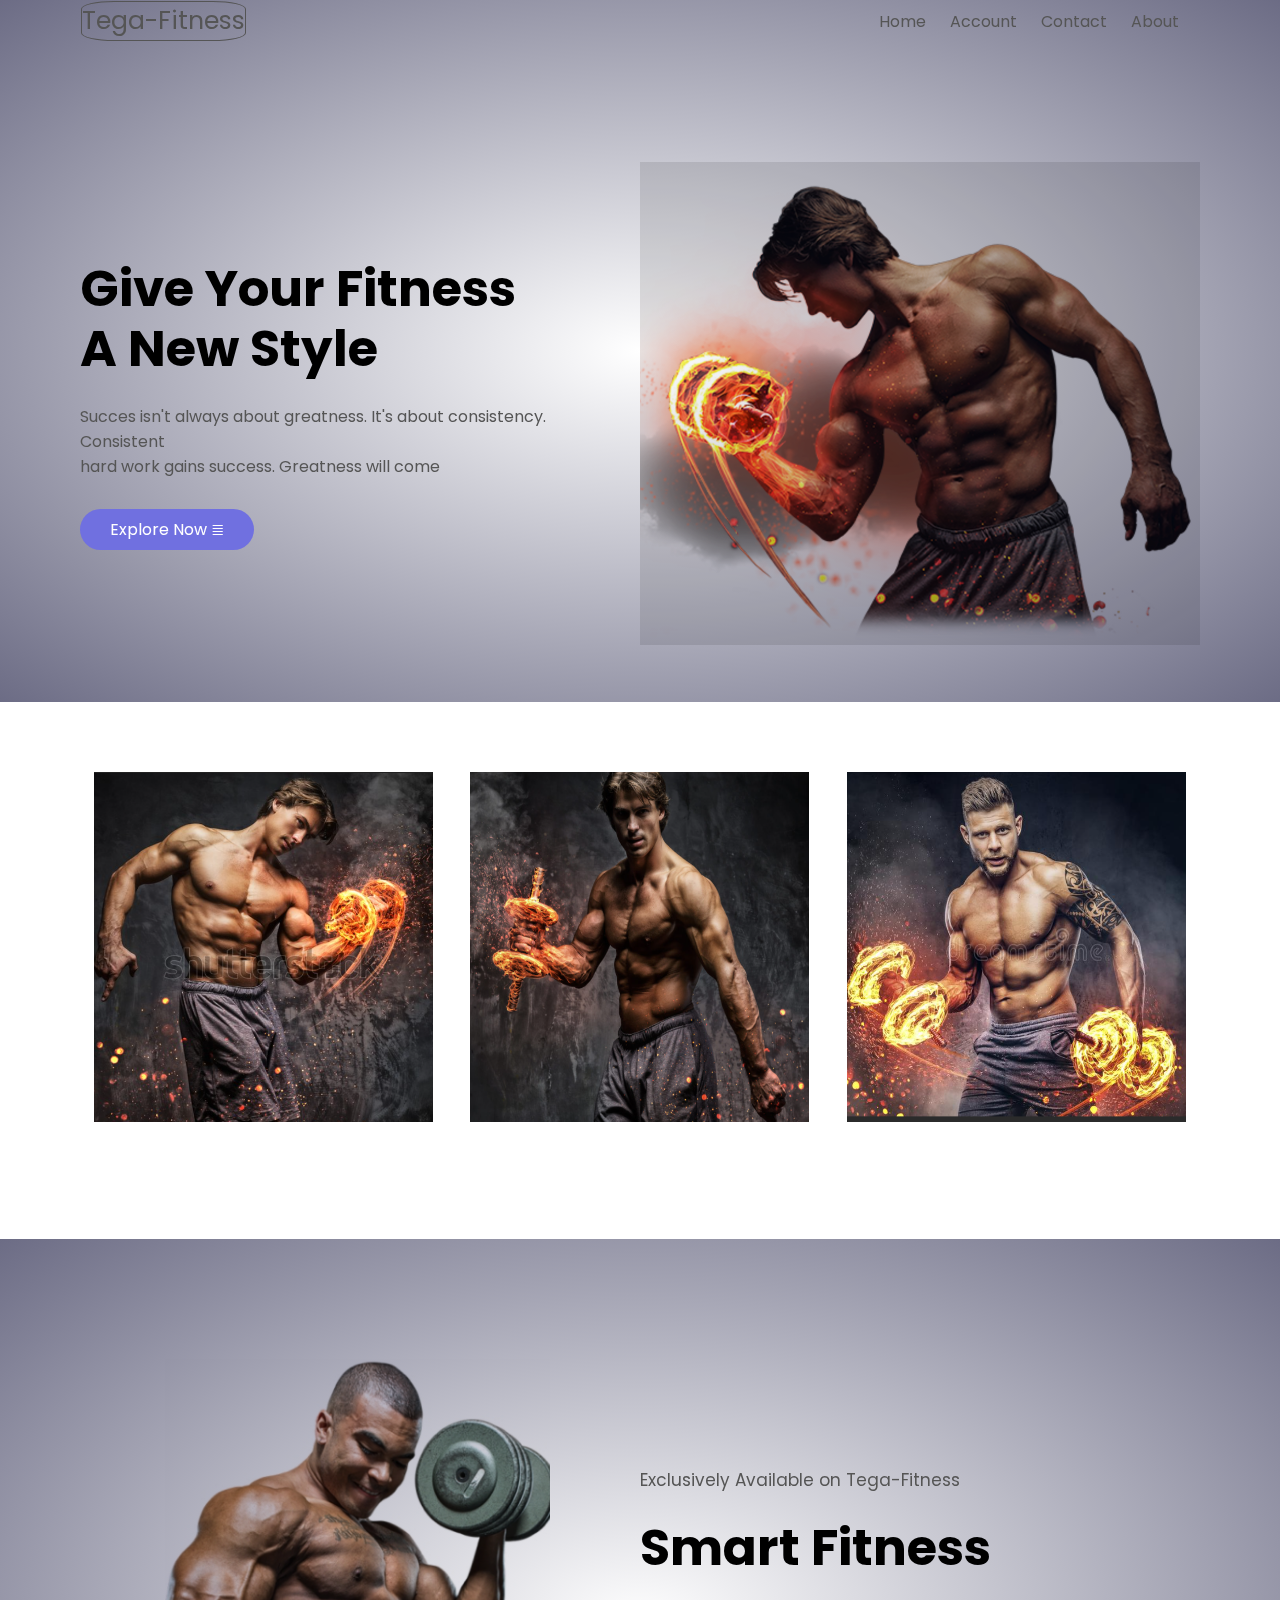
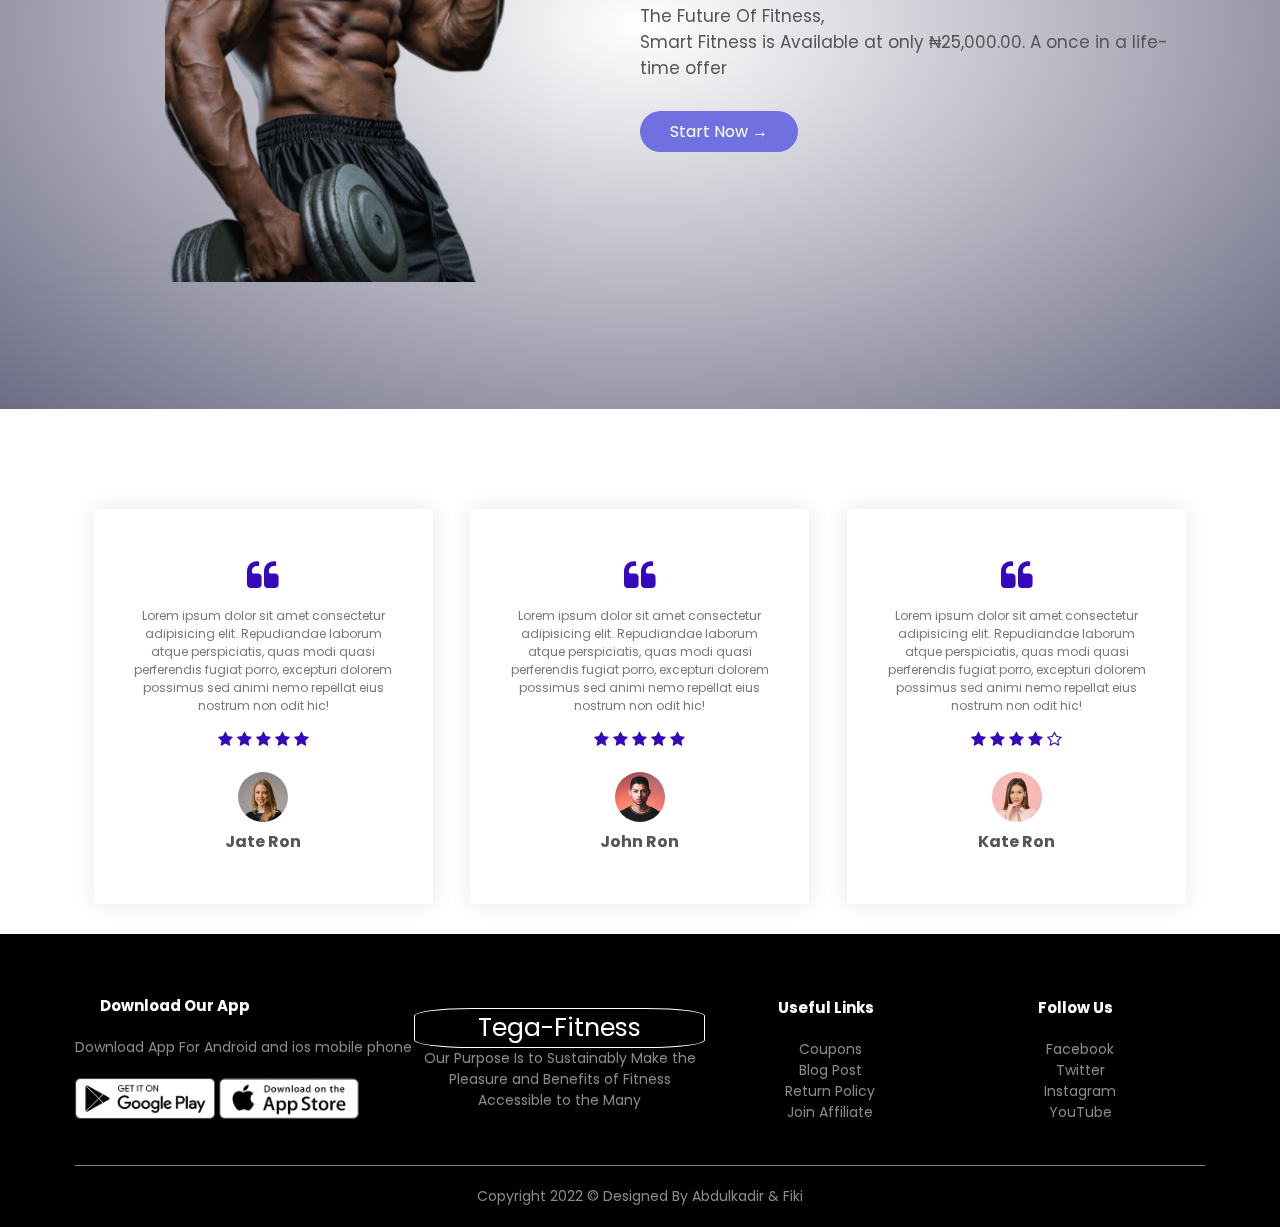
<file: index.html>
<!DOCTYPE html>
<html lang="en">
<head>
    <meta charset="UTF-8">
    <meta http-equiv="X-UA-Compatible" content="IE=edge">
    <meta name="viewport" content="width=device-width, initial-scale=1.0">
    <link rel="stylesheet" href="main.css">
    <title>Index page</title>
    <link rel="preconnect" href="https://fonts.googleapis.com">
    <link rel="preconnect" href="https://fonts.gstatic.com" crossorigin>
    <link href="https://fonts.googleapis.com/css2?family=Poppins:wght@300;400;500;600;700&display=swap" rel="stylesheet">
    <link rel="stylesheet" href="https://maxcdn.bootstrapcdn.com/font-awesome/4.7.0/css/font-awesome.min.css">
</head>
<body>
    <div class="header">
        <div class="container">
            <div class="navbar">
                <div class="logo">
                    <a href="index.html"><p style="font-size: 25px;color: #555;">Tega-Fitness</p></a>
                </div>
                <nav>
                    <ul id="menuitems">
                        <li><a href="index.html">Home</a></li>
                        <li><a href="account.html">Account</a></li>
                        <li><a href="contact.html">Contact</a></li>
                        <li><a href="">About</a></li>
                    </ul>
                    <span class="menu-icon" onclick="menuToggle()" style="font-size: 40px;">&#8803;</span>
                </nav>
            </div>
            <div class="row">
                <div class="col-2">
                    <h1>Give Your Fitness <br> A New Style </h1>
                    <p>Succes isn't always about greatness. It's about consistency. <br> Consistent<br>hard work gains 
                        success. Greatness will come</p>
                    <a href="" class="btn">Explore Now &#8803;</a>
                </div>
                <div class="col-2">
                    <img src="images/exercise3.png">
                </div>
            </div>
        </div>
    </div>
    <!-----featured categories------>
    <div class="conatiner">
        <div class="categories">
            <div class="small-container">
                <div class="row">
                    <div class="col-3 tega">
                        <img src="images/exercise4.png">
                    </div>
                    <div class="col-3 tega">
                        <img src="images/exercise5.png">
                    </div>
                    <div class="col-3 tega">
                        <img src="images/exercise6.png">
                    </div>
                </div>
            </div>
        </div>
    </div>
    <!-----------offer------->
    <div class="offer">
        <div class="small-container">
            <div class="row">
                <div class="col-2">
                    <img src="images/exercise2.png" class="offer-img">
                </div>
                <div class="col-2">
                    <p style="font-size: 17px;">Exclusively Available on Tega-Fitness</p>
                    <h1>Smart Fitness</h1>
                    <small style="font-size: 17px;">The Future Of Fitness,<br> Smart Fitness is Available at only ₦25,000.00. A once in a life-time offer </small>
                    <p><a href="" class="btn">Start Now &#8594;</a></p>
                </div>
            </div>
        </div>
    </div>
    <!-----------testimonial------->
    <div class="testimonial">
        <div class="small-container">
            <div class="row">
                <div class="col-3">
                    <i class="fa fa-quote-left"></i>
                    <p>Lorem ipsum dolor sit amet consectetur adipisicing elit. Repudiandae laborum atque perspiciatis, quas modi quasi perferendis fugiat porro, excepturi dolorem possimus sed animi nemo repellat eius nostrum non odit hic!</p>
                    <div class="rating">
                        <i class="fa fa-star"></i>
                        <i class="fa fa-star"></i>
                        <i class="fa fa-star"></i>
                        <i class="fa fa-star"></i>
                        <i class="fa fa-star"></i>
                    </div>
                    <img src="images/user-1.png">
                    <h3>Jate Ron</h3>
                </div>
                <div class="col-3">
                    <i class="fa fa-quote-left"></i>
                    <p>Lorem ipsum dolor sit amet consectetur adipisicing elit. Repudiandae laborum atque perspiciatis, quas modi quasi perferendis fugiat porro, excepturi dolorem possimus sed animi nemo repellat eius nostrum non odit hic!</p>
                    <div class="rating">
                        <i class="fa fa-star"></i>
                        <i class="fa fa-star"></i>
                        <i class="fa fa-star"></i>
                        <i class="fa fa-star"></i>
                        <i class="fa fa-star"></i>
                    </div>
                    <img src="images/user-2.png">
                    <h3>John Ron</h3>
                </div>
                <div class="col-3">
                    <i class="fa fa-quote-left"></i>
                    <p>Lorem ipsum dolor sit amet consectetur adipisicing elit. Repudiandae laborum atque perspiciatis, quas modi quasi perferendis fugiat porro, excepturi dolorem possimus sed animi nemo repellat eius nostrum non odit hic!</p>
                    <div class="rating">
                        <i class="fa fa-star"></i>
                        <i class="fa fa-star"></i>
                        <i class="fa fa-star"></i>
                        <i class="fa fa-star"></i>
                        <i class="fa fa-star-o"></i>
                    </div>
                    <img src="images/user-3.png">
                    <h3>Kate Ron</h3>
                </div>
            </div>
        </div>
    </div>
    <!-------footer----------->
    <div class="footer">
        <div class="small-container">
            <div class="row">
                <div class="footer-col-1">
                    <h3>Download Our App</h3>
                    <p>Download App For Android and ios mobile phone</p>
                    <div class="app-logo">
                        <img src="images/play-store.png">
                        <img src="images/app-store.png">
                    </div>
                </div>
                <div class="footer-col-2">
                    <p style="font-size: 25px; color: white;border: 1px solid white;border-radius: 20%;">Tega-Fitness</p>
                    <p>Our Purpose Is to Sustainably Make the Pleasure and Benefits of Fitness Accessible to the Many</p>
                </div>
                <div class="footer-col-3">
                    <h3>Useful Links</h3>
                    <ul>
                        <li>Coupons</li>
                        <li>Blog Post</li>
                        <li>Return Policy</li>
                        <li>Join Affiliate</li>
                    </ul>
                </div>
                <div class="footer-col-4">
                    <h3>Follow Us</h3>
                    <ul>
                        <li>Facebook</li>
                        <li>Twitter</li>
                        <li>Instagram</li>
                        <li>YouTube</li>
                    </ul>
                </div>
            </div>
            <hr>
            <p class="copyright">Copyright 2022 &copy Designed By Abdulkadir & Fiki</p>
        </div>
    </div>
    <script>
        var menuitems = document.getElementById("menuitems");

        menuitems.style.maxHeight="0px";

        function menuToggle(){
            if(menuitems.style.maxHeight=="0px"){
                menuitems.style.maxHeight="290px";
            }
            else {
                menuitems.style.maxHeight="0px"
            }
        }
    </script>
</body>
</html>
</file>
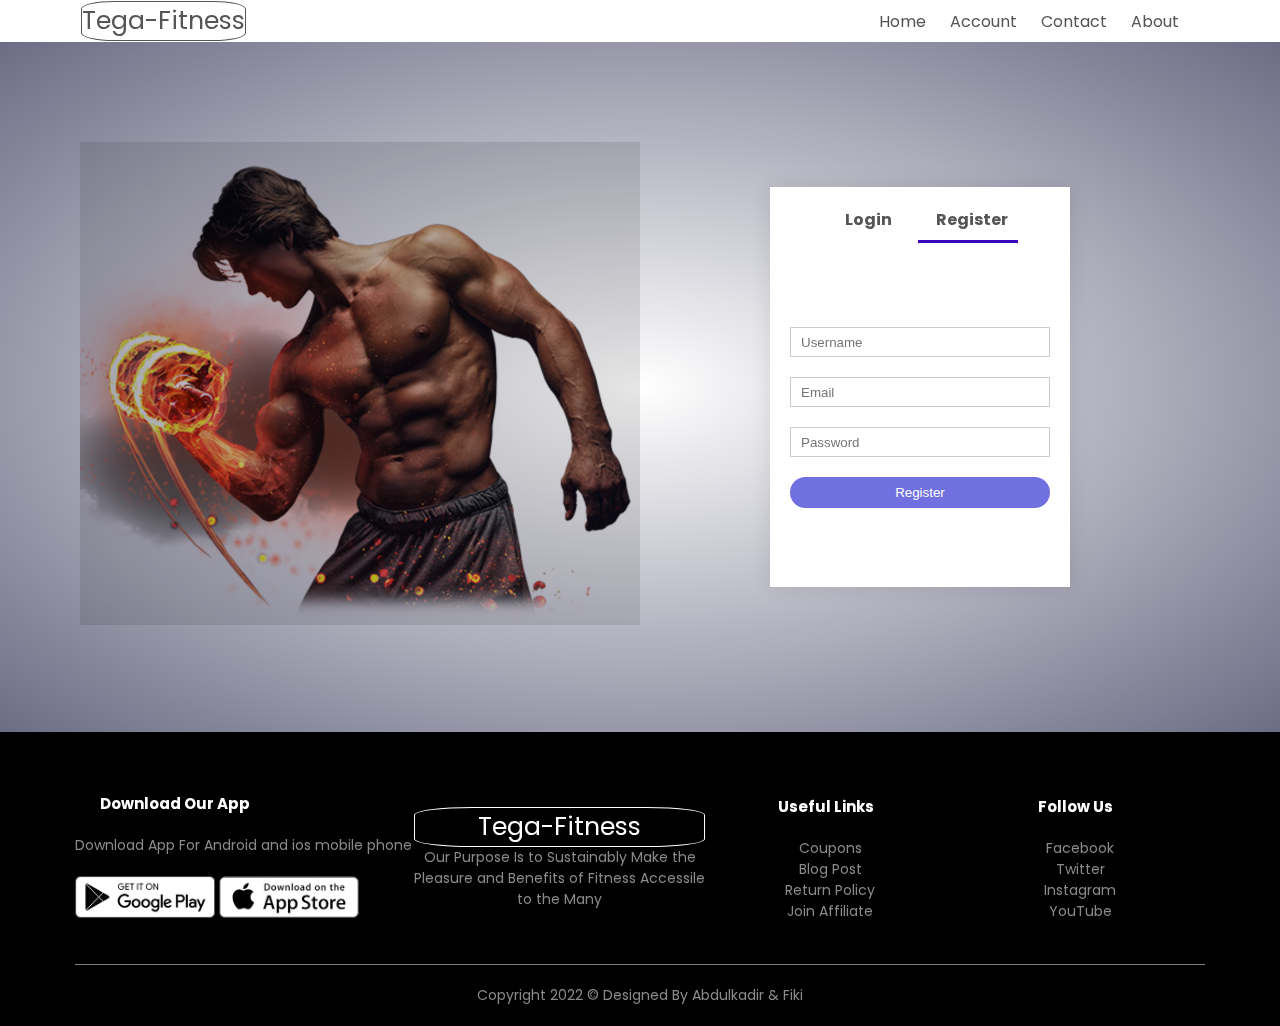
<file: account.html>
<!DOCTYPE html>
<html lang="en">
<head>
    <meta charset="UTF-8">
    <meta http-equiv="X-UA-Compatible" content="IE=edge">
    <meta name="viewport" content="width=device-width, initial-scale=1.0">
    <link rel="stylesheet" href="main.css">
    <title>Index page</title>
    <link rel="preconnect" href="https://fonts.googleapis.com">
    <link rel="preconnect" href="https://fonts.gstatic.com" crossorigin>
    <link href="https://fonts.googleapis.com/css2?family=Poppins:wght@300;400;500;600;700&display=swap" rel="stylesheet">
    <link rel="stylesheet" href="https://maxcdn.bootstrapcdn.com/font-awesome/4.7.0/css/font-awesome.min.css">
</head>
<body>
    
        <div class="container">
            <div class="navbar">
                <div class="logo">
                    <a href="index.html"><p style="font-size: 25px;color: #555;">Tega-Fitness</p></a>
                </div>
                <nav>
                    <ul id="menuitems">
                        <li><a href="index.html">Home</a></li>
                        <li><a href="account.html">Account</a></li>
                        <li><a href="contact.html">Contact</a></li>
                        <li><a href="">About</a></li>
                    </ul>
                    <span class="menu-icon" onclick="menuToggle()" style="font-size: 40px;">&#8803;</span>
                </nav>
            </div>
        </div>
        <!----account page------------>
    <div class="account-page">
        <div class="container">
            <div class="row">
                <div class="col-2">
                    <img src="images/exercise3.png" width="100%">
                </div>
                <div class="col-2">
                    <div class="form-container">
                        <div class="form-btn">
                            <span onclick="login()">Login</span>
                            <span onclick="register()">Register</span>
                            <hr id="Indicator">
                        </div>

                        <form id="LoginForm">
                            <input type="text" placeholder="Username">
                            <input type="password" placeholder="Password">
                            <button type="submit" class="btn">Login</button>
                            <a href="">Forgot password</a>
                        </form>
                        <form id="RegForm">
                            <input type="text" placeholder="Username">
                            <input type="email" placeholder="Email">
                            <input type="password" placeholder="Password">
                            <button type="submit" class="btn">Register</button>
                        </form>
                    </div>
                </div>
            </div>
        </div>
    </div>

    <!-------footer----------->
    <div class="footer">
        <div class="small-container">
            <div class="row">
                <div class="footer-col-1">
                    <h3>Download Our App</h3>
                    <p>Download App For Android and ios mobile phone</p>
                    <div class="app-logo">
                        <img src="images/play-store.png">
                        <img src="images/app-store.png">
                    </div>
                </div>
                <div class="footer-col-2">
                    <p style="font-size: 25px; color: white;border: 1px solid white;border-radius: 20%;">Tega-Fitness</p>
                    <p>Our Purpose Is to Sustainably Make the Pleasure and Benefits of Fitness Accessile to the Many</p>
                </div>
                <div class="footer-col-3">
                    <h3>Useful Links</h3>
                    <ul>
                        <li>Coupons</li>
                        <li>Blog Post</li>
                        <li>Return Policy</li>
                        <li>Join Affiliate</li>
                    </ul>
                </div>
                <div class="footer-col-4">
                    <h3>Follow Us</h3>
                    <ul>
                        <li>Facebook</li>
                        <li>Twitter</li>
                        <li>Instagram</li>
                        <li>YouTube</li>
                    </ul>
                </div>
            </div>
            <hr>
            <p class="copyright">Copyright 2022 &copy Designed By Abdulkadir & Fiki</p>
        </div>
    </div>
    <script>
        var menuitems = document.getElementById("menuitems");

        menuitems.style.maxHeight="0px";

        function menuToggle(){
            if(menuitems.style.maxHeight=="0px"){
                menuitems.style.maxHeight="290px";
            }
            else {
                menuitems.style.maxHeight="0px"
            }
        }
    </script>
    <!----------js for toggle form------->
    <script>
        var LoginForm = document.getElementById("LoginForm");
        var RegForm = document.getElementById("RegForm");
        var Indicator = document.getElementById("Indicator");

        function register() {
            RegForm.style.transform = "translateX(0px)";
            LoginForm.style.transform = "translateX(0px)";
            Indicator.style.transform = "translateX(100px)";
        }
        function login() {
            RegForm.style.transform = "translateX(300px)";
            LoginForm.style.transform = "translateX(300px)";
            Indicator.style.transform = "translateX(0px)";
        }

    </script>
</body>
</html>
</file>
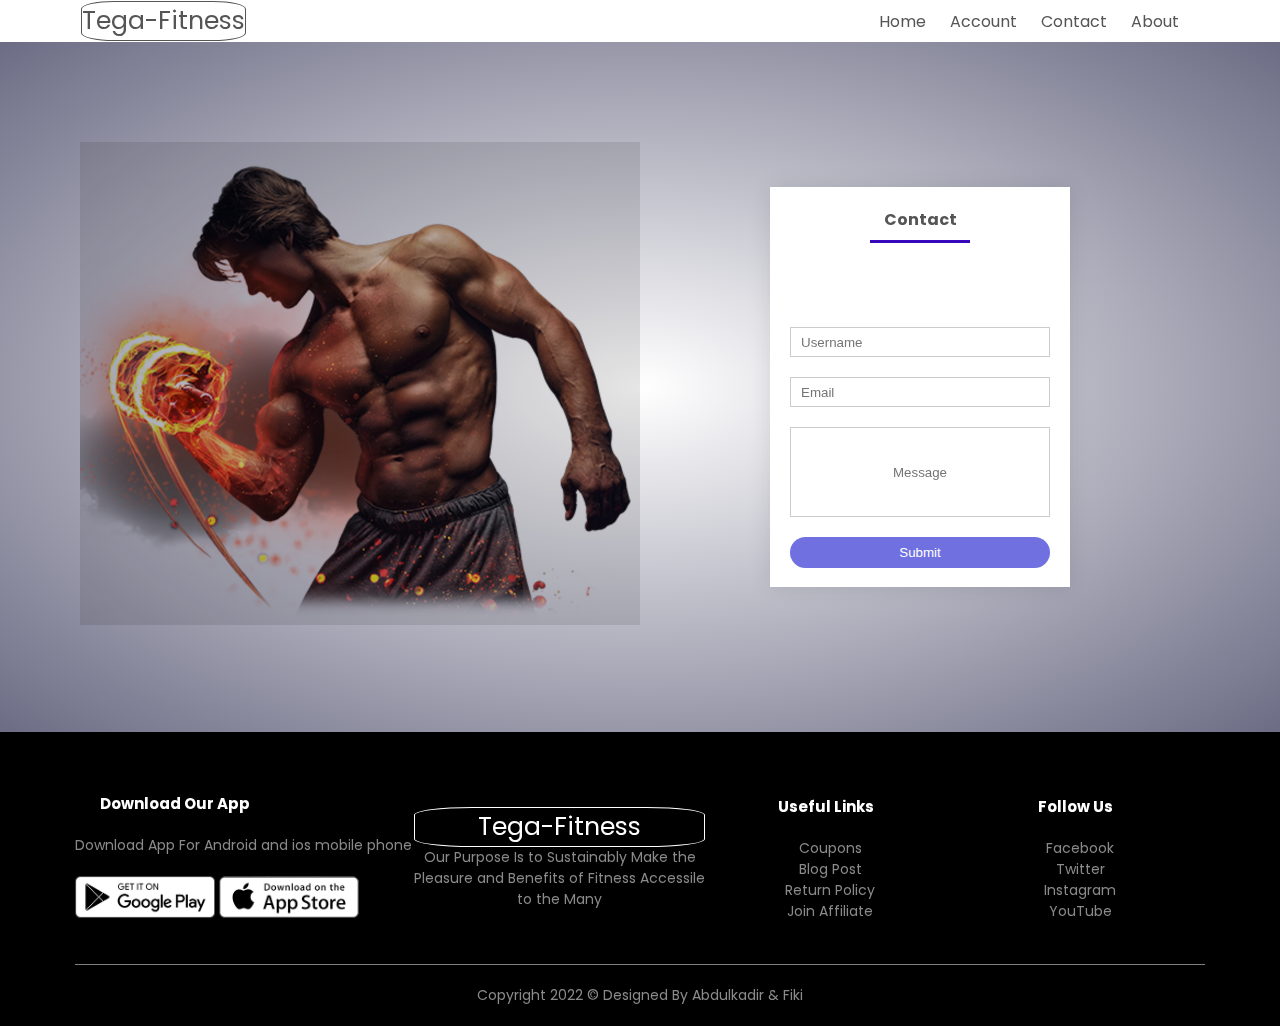
<file: contact.html>
<!DOCTYPE html>
<html lang="en">
<head>
    <meta charset="UTF-8">
    <meta http-equiv="X-UA-Compatible" content="IE=edge">
    <meta name="viewport" content="width=device-width, initial-scale=1.0">
    <link rel="stylesheet" href="main.css">
    <title>Index page</title>
    <link rel="preconnect" href="https://fonts.googleapis.com">
    <link rel="preconnect" href="https://fonts.gstatic.com" crossorigin>
    <link href="https://fonts.googleapis.com/css2?family=Poppins:wght@300;400;500;600;700&display=swap" rel="stylesheet">
    <link rel="stylesheet" href="https://maxcdn.bootstrapcdn.com/font-awesome/4.7.0/css/font-awesome.min.css">
</head>
<body>
    
        <div class="container">
            <div class="navbar">
                <div class="logo">
                    <a href="index.html"><p style="font-size: 25px;color: #555;">Tega-Fitness</p></a>
                </div>
                <nav>
                    <ul id="menuitems">
                        <li><a href="index.html">Home</a></li>
                        <li><a href="account.html">Account</a></li>
                        <li><a href="contact.html">Contact</a></li>
                        <li><a href="">About</a></li>
                    </ul>
                    <span class="menu-icon" onclick="menuToggle()" style="font-size: 40px;">&#8803;</span>
                </nav>
            </div>
        </div>
        <!----contact page------------>
    <div class="account-page">
        <div class="container">
            <div class="row">
                <div class="col-2">
                    <img src="images/exercise3.png" width="100%">
                </div>
                <div class="col-2">
                    <div class="form-container">
                        <div class="form-btn">
                            
                            <span>Contact</span>
                            <hr id="Indicatorb">
                        </div>
                        </form>
                        <form>
                            <input type="text" placeholder="Username">
                            <input type="email" placeholder="Email">
                            <input type="text" placeholder="Message" style="height: 90px; text-align: center;">
                            <button type="submit" class="btn" onclick="Func()">Submit</button>
                        </form>
                    </div>
                </div>
            </div>
        </div>
    </div>
    <!-------footer----------->
    <div class="footer">
        <div class="small-container">
            <div class="row">
                <div class="footer-col-1">
                    <h3>Download Our App</h3>
                    <p>Download App For Android and ios mobile phone</p>
                    <div class="app-logo">
                        <img src="images/play-store.png">
                        <img src="images/app-store.png">
                    </div>
                </div>
                <div class="footer-col-2">
                    <p style="font-size: 25px; color: white;border: 1px solid white;border-radius: 20%;">Tega-Fitness</p>
                    <p>Our Purpose Is to Sustainably Make the Pleasure and Benefits of Fitness Accessile to the Many</p>
                </div>
                <div class="footer-col-3">
                    <h3>Useful Links</h3>
                    <ul>
                        <li>Coupons</li>
                        <li>Blog Post</li>
                        <li>Return Policy</li>
                        <li>Join Affiliate</li>
                    </ul>
                </div>
                <div class="footer-col-4">
                    <h3>Follow Us</h3>
                    <ul>
                        <li>Facebook</li>
                        <li>Twitter</li>
                        <li>Instagram</li>
                        <li>YouTube</li>
                    </ul>
                </div>
            </div>
            <hr>
            <p class="copyright">Copyright 2022 &copy Designed By Abdulkadir & Fiki</p>
        </div>
    </div>
    <script>
        var menuitems = document.getElementById("menuitems");

        menuitems.style.maxHeight="0px";

        function menuToggle(){
            if(menuitems.style.maxHeight=="0px"){
                menuitems.style.maxHeight="290px";
            }
            else {
                menuitems.style.maxHeight="0px"
            }
        }
    </script>
</body>
</html>
</file>
<file: main.css>
* {
    margin: 0;
    padding: 0;
    box-sizing: border-box;
}
body {
    font-family: 'Poppins',sans-serif;
}
.navbar {
    display: flex;
    align-items: center;
    padding: 1px;
}
nav {
    flex: 1;
    text-align: right;
}
nav ul {
    display: inline-block;
    list-style-type: none;
}
nav ul li {
    display: inline-block;
    margin-right: 20px;
}
.logo p {
    border: 1px solid #555;
    border-radius: 20%;
}
a {
    text-decoration: none;
    color: #555;
}
p {
    color: #555;
}
.container {
    max-width: 1300px;
    margin: auto;
    padding-left: 80px;
    padding-right: 80px;
}
.row {
    display: flex;
    align-items: center;
    flex-wrap: wrap;
    justify-content: space-around;
}
.col-2 {
    flex-basis: 50%;
    min-width: 300px;
}
.col-2 img {
    max-width: 100%;
    padding: 50px 0;
}
.col-2 h1 {
    font-size: 50px;
    line-height: 60px;
    margin: 25px 0;
}
.btn {
    display: inline-block;
    background-color: rgb(112, 112, 224);
    color: white;
    padding: 8px 30px;
    margin: 30px 0px;
    border-radius: 30px;
    transition: background 0.5s;
}
.btn:hover {
    background: rgb(85, 70, 70);
}
.header {
    background: radial-gradient(#fff,rgb(108, 108, 133));
}
.header .row {
    margin-top: 70px;
}
.col-2 img {
    mix-blend-mode: multiply;
}
/*--------categories-------*/
.categories {
    margin: 70px 0;
}
.col-3 {
    flex-basis: 30%;
    min-width: 250px;
    margin-bottom: 30px;
}
.col-3 img {
    width: 100%;
}
.small-container {
    max-width: 1180px;
    margin: auto;
    padding-left: 25px;
    padding-right: 25px;
}
.tega img {
    height: 350px;
}
/*------offer-------*/
.offer {
    background: radial-gradient(#fff,rgb(108, 108, 133));
    margin-top: 80px;
    padding: 30px 0;
}
.col-2 .offer-img {
    padding: 90px;
}
small {
    color: #555;
}
/*------testimonial-------*/
.testimonial {
    padding-top: 100px;
}
.testimonial .col-3 {
    text-align: center;
    padding: 50px 35px;
    box-shadow: 0 0 20px 0px rgba(0,0,0,0.1);
    cursor: pointer;
    transition: transfrom 0.5s;
}
.testimonial .col-3 img {
    width: 50px;
    margin-top: 20px;
    border-radius: 50%;
}
.testimonial .col-3:hover {
    transform: translateY(-10px);
}
.fa.fa-quote-left {
    font-size: 34px;
    color: rgb(55, 7, 187);
}
.col-3 p {
    font-size: 12px;
    margin: 12px 0;
    color: #777;
}
.testimonial .col-3 h3 {
    font-weight: 600px;
    color: #555;
    font-size: 16px;
}
.rating {
    color: rgb(55, 7, 187);
}
/* -------footer--------- */
.footer {
    background: #000;
    color: #8a8a8a;
    font-size: 14px;
    padding: 60px 0 20px;
}
.footer p {
    color: #8a8a8a;
}
.footer h3 {
    color: #fff;
    margin-bottom: 20px;
    font-size: 15px;
    padding-left: 25px;
    padding-right: 34px;
}
.footer-col-1, .footer-col-2 ,.footer-col-3, .footer-col-4 {
    min-width: 250px;
    margin-bottom: 20px;
}
.footer-col-1 {
    flex-basis: 30%;
}
.footer-col-1 img {
    cursor: pointer;
}
.footer-col-2 {
    flex: 1;
    text-align: center;
}
.footer-col-2 {
    width: 180px;
    margin-bottom: 20px;
}
.footer-col-3, .footer-col-4 {
    flex-basis: 12%;
    text-align: center;
}
ul {
    list-style-type: none;
}
.footer ul li {
    cursor: pointer;
}
.app-logo {
    margin-top: 20px;
}
.app-logo img {
    width: 140px;
}
.footer hr {
    border: none;
    background: #b5b5b5b5;
    height: 1px;
    margin: 20px 0;
}
.copyright {
    text-align: center;
}
.menu-icon {
    width: 20px;
    margin-left: 50px;
    display: none;
}
/*--------------media query for menu---------*/
@media only screen and (max-width: 800px){

    nav ul {
        position: absolute;
        top: 70px;
        left: 0;
        background: #333;
        width: 100%;
        overflow: hidden;
        transition: max-height 0.5s;
    }
    nav ul li {
        display: block;
        margin-right: 50px;
        margin-top: 30px;
        margin-bottom: 10px;
    }
    nav ul li a {
        color: #fff;
    }
    .menu-icon {
        display: block;
        cursor: pointer;
    }
       
}
/*--------------media query for than 600 screen size---------*/
@media only screen and (max-width: 600px){
    .row {
        text-align: center;
    }
    .col-2, .col-3, .col-4 {
        flex-basis: 100%;
    }
    .logo {
        padding-right: 65px;       
    }

}
/*------account-page-----*/
.account-page {
    padding: 50px 0;
    background: radial-gradient(#fff,rgb(108, 108, 133));

}
.form-container {
    background: #fff;
    width: 300px;
    height: 400px;
    position: relative;
    text-align: center;
    padding: 20px 0;
    margin: auto;
    box-shadow: 0 0 20px 0px rgba(0,0,0,0.1);
    overflow: hidden;
}
.form-container span {
    font-weight: bold;
    padding: 0 10px;
    color: #555;
    width: 100px;
    display: inline-block;
}
.form-btn {
    display: inline-block;

}
.form-container form {
    max-width: 300px;
    padding: 0 20px;
    position: absolute;
    top: 130px;
    transition: transform 1s;
}
form input {
    width: 100%;
    height: 30px;
    margin: 10px 0;
    padding: 0 10px;
    border: 1px solid #ccc;
}
form .btn {
    width: 100%;
    border: none;
    cursor: pointer;
    margin: 10px 0;
}
form .btn:focus {
    outline: none;
}
#LoginForm {
    left: -300px;
}
#RegForm {
    left: 0;
}
form a {
    font-size: 12px;
}
#Indicator {
    width: 100px;
    border: none;
    background: rgb(55, 7, 187);
    height: 3px;
    margin-top: 8px;
    transform: translateX(100px);
    transition: transform 1s;
}
#Indicatorb {
    width: 100px;
    border: none;
    background: rgb(55, 7, 187);
    height: 3px;
    margin-top: 8px;
}
</file>
